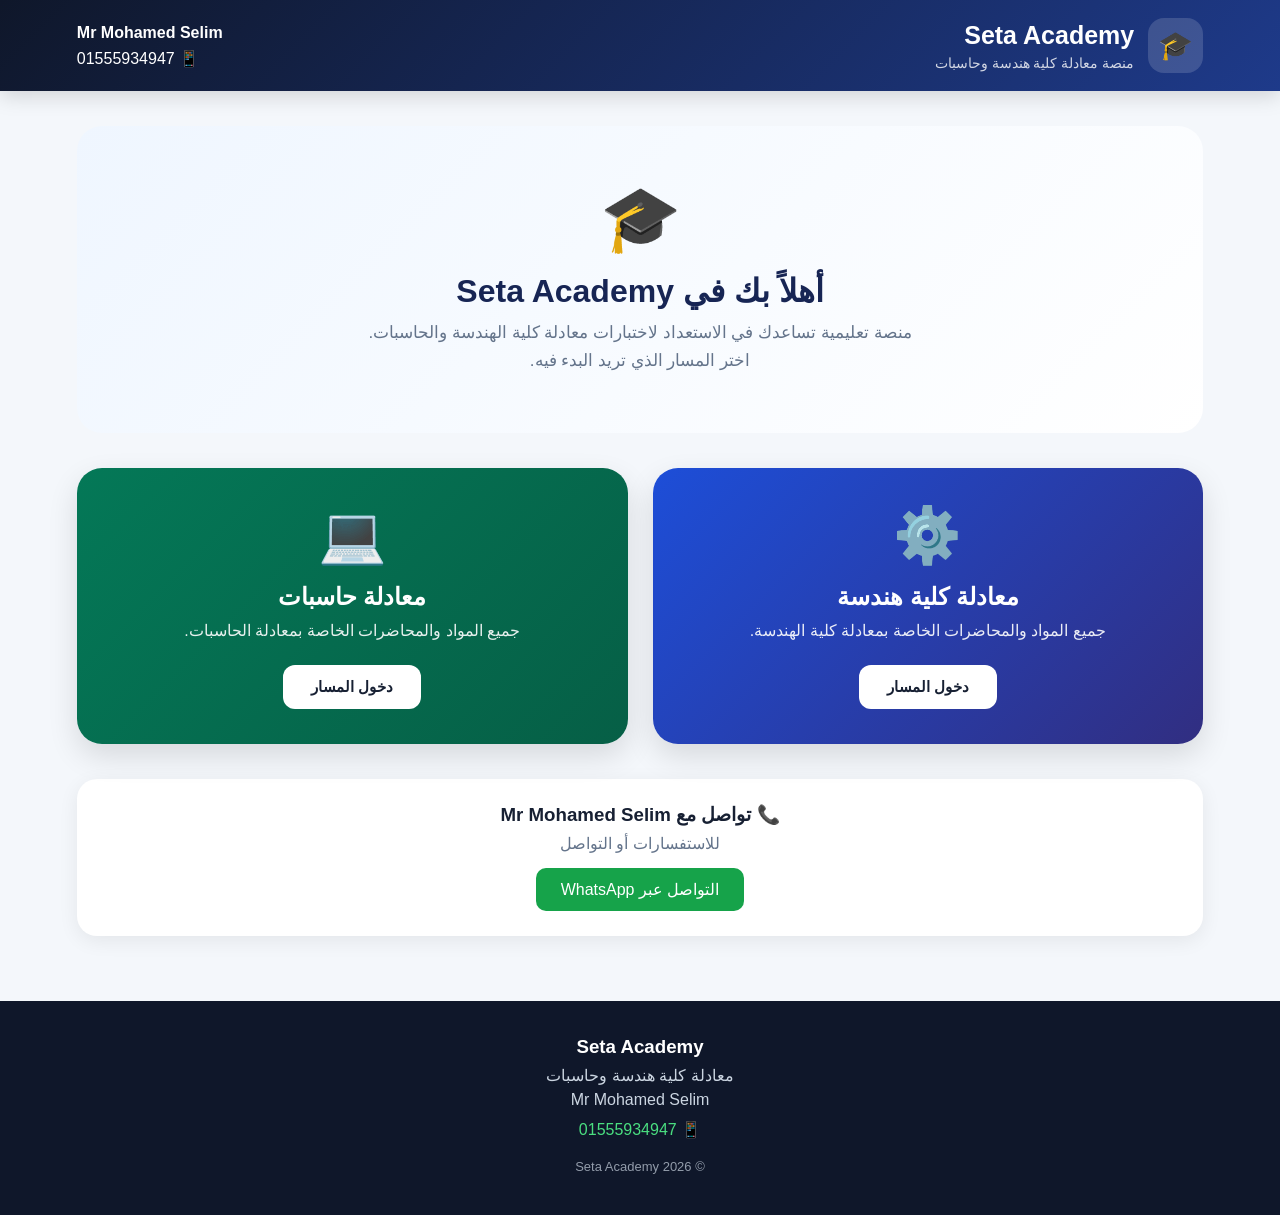
<file: index.html>
<!DOCTYPE html>
<html lang="ar" dir="rtl">

<head>

    <meta charset="UTF-8">

    <meta
        name="viewport"
        content="width=device-width, initial-scale=1.0"
    >

    <title>
        Seta Academy
    </title>

    <link
        rel="stylesheet"
        href="sss.css"
    >

</head>


<body>


<!-- ================================= -->
<!-- HEADER -->
<!-- ================================= -->

<header class="main-header">

    <div class="logo-area">

        <div class="logo-icon">
            🎓
        </div>

        <div>

            <h1>
                Seta Academy
            </h1>

            <p>
                منصة معادلة كلية هندسة وحاسبات
            </p>

        </div>

    </div>


    <div class="teacher-info">

        <strong>
            Mr Mohamed Selim
        </strong>

        <a
            href="https://wa.me/201555934947"
            target="_blank"
        >
            📱 01555934947
        </a>

    </div>

</header>



<!-- ================================= -->
<!-- HOME PAGE -->
<!-- ================================= -->

<section
    id="home"
    class="page active"
>

    <div class="hero">

        <div class="hero-icon">
            🎓
        </div>

        <h2>
            أهلاً بك في Seta Academy
        </h2>

        <p>
            منصة تعليمية تساعدك في الاستعداد
            لاختبارات معادلة كلية الهندسة والحاسبات.
        </p>

        <p>
            اختر المسار الذي تريد البدء فيه.
        </p>

    </div>



    <!-- TRACKS -->

    <div class="tracks-container">


        <!-- ENGINEERING -->

        <div class="track-card engineering-card">

            <div class="track-icon">
                ⚙️
            </div>

            <h2>
                معادلة كلية هندسة
            </h2>

            <p>
                جميع المواد والمحاضرات
                الخاصة بمعادلة كلية الهندسة.
            </p>


            <button
                id="engineeringTrackBtn"
                type="button"
                onclick="openTrack('engineering')"
            >
                دخول المسار
            </button>

        </div>



        <!-- COMPUTER -->

        <div class="track-card computer-card">

            <div class="track-icon">
                💻
            </div>

            <h2>
                معادلة حاسبات
            </h2>

            <p>
                جميع المواد والمحاضرات
                الخاصة بمعادلة الحاسبات.
            </p>


            <button
                id="computerTrackBtn"
                type="button"
                onclick="openTrack('computer')"
            >
                دخول المسار
            </button>

        </div>


    </div>



    <!-- CONTACT -->

    <div class="contact-box">

        <h3>
            📞 تواصل مع Mr Mohamed Selim
        </h3>

        <p>
            للاستفسارات أو التواصل
        </p>

        <a
            href="https://wa.me/201555934947"
            target="_blank"
        >
            التواصل عبر WhatsApp
        </a>

    </div>

</section>



<!-- ================================= -->
<!-- ENGINEERING PAGE -->
<!-- ================================= -->

<section
    id="engineering"
    class="page"
>


    <div class="page-header">

        <button
            type="button"
            onclick="goHome()"
            class="back-button"
        >
            ← الرئيسية
        </button>


        <div>

            <h2>
                ⚙️ معادلة كلية هندسة
            </h2>

            <p>
                اختر المادة التي تريد دراستها
            </p>

        </div>

    </div>



    <div class="subjects-grid">


        <!-- MATH 1 -->

        <div
            class="subject-card math-theme"
            onclick="openSubject('math1')"
        >

            <div class="subject-icon">
                📈
            </div>

            <h3>
                رياضة 1
            </h3>

            <p>
                التفاضل والتكامل
            </p>

        </div>



        <!-- ALGEBRA -->

        <div
            class="subject-card algebra-theme"
            onclick="openSubject('algebra')"
        >

            <div class="subject-icon">
                📐
            </div>

            <h3>
                رياضة 2
            </h3>

            <p>
                الجبر والهندسة الفراغية
            </p>

        </div>



        <!-- MECHANICS -->

        <div
            class="subject-card mechanics-theme"
            onclick="openSubject('mechanics')"
        >

            <div class="subject-icon">
                ⚙️
            </div>

            <h3>
                الميكانيكا
            </h3>

            <p>
                استاتيكا وديناميكا
            </p>

        </div>



        <!-- PHYSICS -->

        <div
            class="subject-card physics-theme"
            onclick="openSubject('physics')"
        >

            <div class="subject-icon">
                ⚛️
            </div>

            <h3>
                الفيزياء
            </h3>

            <p>
                شرح ومراجعة الفيزياء
            </p>

        </div>



        <!-- CHEMISTRY -->

        <div
            class="subject-card chemistry-theme"
            onclick="openSubject('chemistry')"
        >

            <div class="subject-icon">
                🧪
            </div>

            <h3>
                الكيمياء
            </h3>

            <p>
                شرح ومراجعة الكيمياء
            </p>

        </div>



        <!-- ENGLISH -->

        <div
            class="subject-card english-theme"
            onclick="openSubject('english')"
        >

            <div class="subject-icon">
                🇬🇧
            </div>

            <h3>
                English
            </h3>

            <p>
                اللغة الإنجليزية
            </p>

        </div>


    </div>

</section>



<!-- ================================= -->
<!-- COMPUTER PAGE -->
<!-- ================================= -->

<section
    id="computer"
    class="page"
>


    <div class="page-header">

        <button
            type="button"
            onclick="goHome()"
            class="back-button"
        >
            ← الرئيسية
        </button>


        <div>

            <h2>
                💻 معادلة حاسبات
            </h2>

            <p>
                اختر المادة التي تريد دراستها
            </p>

        </div>

    </div>



    <div class="subjects-grid">


        <!-- CALCULUS -->

        <div
            class="subject-card math-theme"
            onclick="openSubject('math1')"
        >

            <div class="subject-icon">
                📈
            </div>

            <h3>
                التفاضل والتكامل
            </h3>

            <p>
                شرح ومحاضرات التفاضل والتكامل
            </p>

        </div>



        <!-- ALGEBRA -->

        <div
            class="subject-card algebra-theme"
            onclick="openSubject('algebra')"
        >

            <div class="subject-icon">
                📐
            </div>

            <h3>
                الجبر والهندسة الفراغية
            </h3>

            <p>
                شرح ومحاضرات الجبر والهندسة الفراغية
            </p>

        </div>



        <!-- PHYSICS -->

        <div
            class="subject-card physics-theme"
            onclick="openSubject('physics')"
        >

            <div class="subject-icon">
                ⚛️
            </div>

            <h3>
                الفيزياء
            </h3>

            <p>
                شرح ومحاضرات الفيزياء
            </p>

        </div>



        <!-- ENGLISH -->

        <div
            class="subject-card english-theme"
            onclick="openSubject('english')"
        >

            <div class="subject-icon">
                🇬🇧
            </div>

            <h3>
                English
            </h3>

            <p>
                شرح ومحاضرات اللغة الإنجليزية
            </p>

        </div>


    </div>

</section>



<!-- ================================= -->
<!-- SUBJECT PAGE -->
<!-- ================================= -->

<section
    id="subject"
    class="page"
>


    <div class="page-header">

        <button
            type="button"
            onclick="goBackFromSubject()"
            class="back-button"
        >
            ← رجوع للمواد
        </button>

    </div>


    <div
        id="subjectHeader"
        class="subject-header"
    >
    </div>


    <div
        id="subjectContent"
        class="subject-content"
    >
    </div>


</section>



<!-- ================================= -->
<!-- VIDEO MODAL -->
<!-- ================================= -->

<div
    id="videoModal"
    class="video-modal"
>


    <div class="video-modal-content">


        <button
            type="button"
            class="close-video"
            onclick="closeVideo()"
        >
            ×
        </button>


        <h3
            id="videoTitle"
            class="video-title"
        >
            المحاضرة
        </h3>


        <div class="video-frame-container">

            <iframe
                id="youtubeFrame"
                src=""
                title="YouTube video player"
                frameborder="0"
                allow="accelerometer; autoplay; clipboard-write; encrypted-media; gyroscope; picture-in-picture; web-share"
                allowfullscreen
            >
            </iframe>

        </div>


    </div>

</div>



<!-- ================================= -->
<!-- FOOTER -->
<!-- ================================= -->

<footer class="main-footer">

    <h3>
        Seta Academy
    </h3>

    <p>
        معادلة كلية هندسة وحاسبات
    </p>

    <p>
        Mr Mohamed Selim
    </p>

    <a
        href="https://wa.me/201555934947"
        target="_blank"
    >
        📱 01555934947
    </a>

    <p class="copyright">
        © 2026 Seta Academy
    </p>

</footer>



<!-- ================================= -->
<!-- JAVASCRIPT -->
<!-- ================================= -->

<script src="منصه.js"></script>


</body>

</html>
</file>
<file: sss.css>
/* =========================================================
   SETA ACADEMY
   COMPLETE CSS
========================================================= */

* {
    box-sizing: border-box;
    margin: 0;
    padding: 0;
}

html {
    scroll-behavior: smooth;
}

body {
    font-family: Arial, Tahoma, sans-serif;
    background: #f4f7fb;
    color: #172033;
    direction: rtl;
    min-height: 100vh;
}

button,
a {
    font-family: inherit;
}

button {
    cursor: pointer;
}


/* =========================================================
   HEADER
========================================================= */

.main-header {
    background: linear-gradient(135deg, #0f172a, #1e3a8a);
    color: white;
    padding: 18px 6%;
    display: flex;
    justify-content: space-between;
    align-items: center;
    gap: 20px;
    box-shadow: 0 5px 20px rgba(0, 0, 0, .15);
}

.logo-area {
    display: flex;
    align-items: center;
    gap: 14px;
}

.logo-icon {
    width: 55px;
    height: 55px;
    border-radius: 16px;
    background: rgba(255, 255, 255, .15);
    display: flex;
    align-items: center;
    justify-content: center;
    font-size: 28px;
}

.logo-area h1 {
    font-size: 25px;
    margin-bottom: 5px;
}

.logo-area p {
    opacity: .8;
    font-size: 14px;
}

.teacher-info {
    display: flex;
    flex-direction: column;
    align-items: flex-end;
    gap: 7px;
}

.teacher-info strong {
    font-size: 16px;
}

.teacher-info a {
    color: white;
    text-decoration: none;
}


/* =========================================================
   PAGES
========================================================= */

.page {
    display: none;
    min-height: 70vh;
    padding: 35px 6%;
}

.page.active {
    display: block;
}


/* =========================================================
   HOME
========================================================= */

.hero {
    text-align: center;
    padding: 55px 20px;
    background: linear-gradient(135deg, #eff6ff, #ffffff);
    border-radius: 25px;
    margin-bottom: 35px;
}

.hero-icon {
    font-size: 65px;
    margin-bottom: 15px;
}

.hero h2 {
    font-size: 32px;
    color: #172554;
    margin-bottom: 12px;
}

.hero p {
    color: #64748b;
    margin: 7px 0;
    font-size: 17px;
}

.tracks-container {
    display: grid;
    grid-template-columns: repeat(2, 1fr);
    gap: 25px;
}

.track-card {
    padding: 35px;
    border-radius: 25px;
    color: white;
    text-align: center;
    box-shadow: 0 12px 30px rgba(0, 0, 0, .12);
    transition: .3s;
}

.track-card:hover {
    transform: translateY(-7px);
}

.engineering-card {
    background: linear-gradient(135deg, #1d4ed8, #312e81);
}

.computer-card {
    background: linear-gradient(135deg, #047857, #065f46);
}

.track-icon {
    font-size: 55px;
    margin-bottom: 15px;
}

.track-card h2 {
    margin-bottom: 10px;
}

.track-card p {
    opacity: .9;
    margin-bottom: 25px;
}

.track-card button {
    border: none;
    background: white;
    color: #172033;
    padding: 13px 28px;
    border-radius: 12px;
    font-weight: bold;
    font-size: 15px;
    transition: .2s;
}

.track-card button:hover {
    transform: scale(1.04);
}


/* =========================================================
   CONTACT
========================================================= */

.contact-box {
    margin-top: 35px;
    padding: 25px;
    text-align: center;
    background: white;
    border-radius: 20px;
    box-shadow: 0 5px 20px rgba(0, 0, 0, .07);
}

.contact-box h3 {
    margin-bottom: 8px;
}

.contact-box p {
    color: #64748b;
    margin-bottom: 15px;
}

.contact-box a {
    display: inline-block;
    background: #16a34a;
    color: white;
    text-decoration: none;
    padding: 12px 25px;
    border-radius: 10px;
    transition: .2s;
}

.contact-box a:hover {
    transform: translateY(-2px);
    background: #15803d;
}


/* =========================================================
   PAGE HEADER / NAVIGATION
========================================================= */

.page-header {
    display: flex;
    align-items: center;
    gap: 20px;
    margin-bottom: 30px;
}

.back-button {
    border: none;
    background: #172033;
    color: white;
    padding: 12px 20px;
    border-radius: 12px;
    font-size: 15px;
    transition: .2s;
}

.back-button:hover {
    background: #334155;
    transform: translateX(3px);
}

.page-header h2 {
    color: #172033;
}

.page-header p {
    color: #64748b;
    margin-top: 5px;
}


/* =========================================================
   SUBJECTS GRID
========================================================= */

.subjects-grid {
    display: grid;
    grid-template-columns: repeat(3, 1fr);
    gap: 22px;
}

.subject-card {
    position: relative;
    overflow: hidden;
    min-height: 190px;
    padding: 28px;
    border-radius: 22px;
    color: white;
    cursor: pointer;
    box-shadow: 0 10px 25px rgba(0, 0, 0, .12);
    transition: .3s;
}

.subject-card:hover {
    transform: translateY(-7px) scale(1.01);
    box-shadow: 0 18px 35px rgba(0, 0, 0, .18);
}

.subject-card::after {
    content: "";
    position: absolute;
    width: 130px;
    height: 130px;
    border-radius: 50%;
    background: rgba(255, 255, 255, .12);
    left: -40px;
    bottom: -55px;
}

.subject-icon {
    font-size: 45px;
    margin-bottom: 15px;
}

.subject-card h3 {
    font-size: 23px;
    margin-bottom: 8px;
}

.subject-card p {
    opacity: .9;
}


/* =========================================================
   SUBJECT COLORS
========================================================= */

.math-theme {
    background: linear-gradient(135deg, #2563eb, #1e40af);
}

.algebra-theme {
    background: linear-gradient(135deg, #7c3aed, #4c1d95);
}

.mechanics-theme {
    background: linear-gradient(135deg, #475569, #0f172a);
}

.physics-theme {
    background: linear-gradient(135deg, #0891b2, #164e63);
}

.chemistry-theme {
    background: linear-gradient(135deg, #16a34a, #14532d);
}

.english-theme {
    background: linear-gradient(135deg, #db2777, #831843);
}


/* =========================================================
   SUBJECT PAGE HEADER
========================================================= */

.subject-header {
    padding: 35px;
    border-radius: 25px;
    margin-bottom: 30px;
    color: white;
    position: relative;
    overflow: hidden;
    box-shadow: 0 10px 25px rgba(0, 0, 0, .12);
}

.subject-header::after {
    content: "";
    position: absolute;
    width: 180px;
    height: 180px;
    border-radius: 50%;
    background: rgba(255, 255, 255, .10);
    left: -50px;
    bottom: -80px;
}

.subject-header h1,
.subject-header h2 {
    font-size: 32px;
    margin-bottom: 10px;
    position: relative;
    z-index: 2;
}

.subject-header p {
    opacity: .92;
    font-size: 16px;
    position: relative;
    z-index: 2;
}

.subject-main-icon {
    font-size: 48px;
    margin-bottom: 10px;
    position: relative;
    z-index: 2;
}


/* =========================================================
   SUBJECT HEADER COLORS
========================================================= */

.subject-header.math-theme {
    background: linear-gradient(135deg, #2563eb, #1e3a8a);
}

.subject-header.algebra-theme {
    background: linear-gradient(135deg, #7c3aed, #4c1d95);
}

.subject-header.mechanics-theme {
    background: linear-gradient(135deg, #475569, #0f172a);
}

.subject-header.physics-theme {
    background: linear-gradient(135deg, #0891b2, #155e75);
}

.subject-header.chemistry-theme {
    background: linear-gradient(135deg, #16a34a, #166534);
}

.subject-header.english-theme {
    background: linear-gradient(135deg, #db2777, #831843);
}


/* =========================================================
   SUBJECT CONTENT
========================================================= */

.subject-content {
    margin-top: 10px;
}

.video-section {
    margin-bottom: 40px;
}

.video-section > h3 {
    font-size: 24px;
    margin-bottom: 20px;
    color: #172033;
    display: flex;
    align-items: center;
    gap: 10px;
}

.video-grid {
    display: grid;
    grid-template-columns: repeat(3, 1fr);
    gap: 22px;
}


/* =========================================================
   VIDEO CARD
========================================================= */

.video-card {
    position: relative;
    background: white;
    border-radius: 20px;
    overflow: hidden;
    box-shadow: 0 8px 25px rgba(0, 0, 0, .10);
    transition: .3s;
    border: 2px solid transparent;
}

.video-card:hover {
    transform: translateY(-7px);
    box-shadow: 0 18px 35px rgba(0, 0, 0, .16);
}


/* =========================================================
   VIDEO VISUAL
========================================================= */

.video-visual {
    height: 170px;
    position: relative;
    overflow: hidden;
    display: flex;
    align-items: center;
    justify-content: center;
    font-size: 70px;
}


/* =========================================================
   PHYSICS VISUAL
========================================================= */

.physics-theme.video-visual {
    background:
        radial-gradient(
            circle at center,
            rgba(255, 255, 255, .25) 0 4px,
            transparent 5px
        ),
        linear-gradient(135deg, #083344, #0891b2);
}

.physics-theme.video-visual::before {
    content: "⚛️";
    font-size: 75px;
    filter: drop-shadow(0 5px 10px rgba(0, 0, 0, .25));
}

.physics-theme.video-visual::after {
    content: "";
    position: absolute;
    width: 150px;
    height: 60px;
    border: 2px solid rgba(255, 255, 255, .55);
    border-radius: 50%;
    transform: rotate(-25deg);
}


/* =========================================================
   CHEMISTRY VISUAL
========================================================= */

.chemistry-theme.video-visual {
    background: linear-gradient(135deg, #14532d, #22c55e);
}

.chemistry-theme.video-visual::before {
    content: "🧪";
    font-size: 75px;
    filter: drop-shadow(0 5px 8px rgba(0, 0, 0, .3));
}

.chemistry-theme.video-visual::after {
    content: "●  ●  ●";
    position: absolute;
    top: 20px;
    left: 20px;
    font-size: 20px;
    color: rgba(255, 255, 255, .75);
}


/* =========================================================
   MATH VISUAL
========================================================= */

.math-theme.video-visual {
    background:
        linear-gradient(
            rgba(255, 255, 255, .12) 1px,
            transparent 1px
        ),
        linear-gradient(
            90deg,
            rgba(255, 255, 255, .12) 1px,
            transparent 1px
        ),
        linear-gradient(135deg, #1e40af, #3b82f6);

    background-size: 25px 25px;
}

.math-theme.video-visual::before {
    content: "∫  ∑  √  π";
    font-size: 34px;
    font-weight: bold;
    color: white;
}


/* =========================================================
   ALGEBRA VISUAL
========================================================= */

.algebra-theme.video-visual {
    background:
        linear-gradient(
            45deg,
            transparent 48%,
            rgba(255, 255, 255, .20) 49%,
            transparent 51%
        ),
        linear-gradient(
            -45deg,
            transparent 48%,
            rgba(255, 255, 255, .20) 49%,
            transparent 51%
        ),
        linear-gradient(135deg, #4c1d95, #8b5cf6);

    background-size: 50px 50px;
}

.algebra-theme.video-visual::before {
    content: "△  x²  ∠";
    font-size: 34px;
    font-weight: bold;
    color: white;
}


/* =========================================================
   MECHANICS VISUAL
========================================================= */

.mechanics-theme.video-visual {
    background: radial-gradient(
        circle,
        #64748b,
        #0f172a
    );
}

.mechanics-theme.video-visual::before {
    content: "⚙️";
    font-size: 78px;
    filter: drop-shadow(0 5px 10px rgba(0, 0, 0, .5));
}


/* =========================================================
   ENGLISH VISUAL
========================================================= */

.english-theme.video-visual {
    background: linear-gradient(
        135deg,
        #831843,
        #ec4899
    );
}

.english-theme.video-visual::before {
    content: "A B C";
    font-size: 43px;
    font-weight: bold;
    color: white;
    letter-spacing: 8px;
}


/* =========================================================
   LECTURE NUMBER BADGE
========================================================= */

.lecture-number {
    display: inline-flex;
    align-items: center;
    gap: 7px;
    padding: 7px 13px;
    border-radius: 12px;
    color: white;
    font-size: 14px;
    margin-bottom: 5px;
    box-shadow: 0 5px 12px rgba(0, 0, 0, .12);
}

.lecture-number span {
    font-size: 13px;
}

.lecture-number strong {
    font-size: 16px;
    letter-spacing: 1px;
}


/* Physics */
.lecture-number.physics-theme {
    background: linear-gradient(135deg, #0891b2, #06b6d4);
}

/* Chemistry */
.lecture-number.chemistry-theme {
    background: linear-gradient(135deg, #16a34a, #22c55e);
}

/* Math */
.lecture-number.math-theme {
    background: linear-gradient(135deg, #2563eb, #3b82f6);
}

/* Algebra */
.lecture-number.algebra-theme {
    background: linear-gradient(135deg, #7c3aed, #8b5cf6);
}

/* Mechanics */
.lecture-number.mechanics-theme {
    background: linear-gradient(135deg, #475569, #64748b);
}

/* English */
.lecture-number.english-theme {
    background: linear-gradient(135deg, #db2777, #ec4899);
}


/* =========================================================
   VIDEO INFO
========================================================= */

.video-info {
    position: relative;
    padding: 20px;
}

.video-info h4 {
    font-size: 18px;
    color: #172033;
    margin: 8px 0 15px;
    font-weight: 800;
    line-height: 1.5;
}


/* =========================================================
   VIDEO BUTTON
========================================================= */

.watch-btn {
    width: 100%;
    border: none;
    color: white;
    padding: 13px;
    border-radius: 12px;
    font-weight: bold;
    font-size: 15px;
    transition: .25s;
}

.watch-btn:hover {
    transform: translateY(-2px);
    filter: brightness(1.08);
    box-shadow: 0 7px 18px rgba(0, 0, 0, .18);
}


/* =========================================================
   BUTTON COLORS
========================================================= */

/* Physics */
.video-card:has(.physics-theme) .watch-btn {
    background: linear-gradient(135deg, #0891b2, #06b6d4);
}

/* Chemistry */
.video-card:has(.chemistry-theme) .watch-btn {
    background: linear-gradient(135deg, #16a34a, #22c55e);
}

/* Math */
.video-card:has(.math-theme) .watch-btn {
    background: linear-gradient(135deg, #2563eb, #3b82f6);
}

/* Algebra */
.video-card:has(.algebra-theme) .watch-btn {
    background: linear-gradient(135deg, #7c3aed, #8b5cf6);
}

/* Mechanics */
.video-card:has(.mechanics-theme) .watch-btn {
    background: linear-gradient(135deg, #475569, #64748b);
}

/* English */
.video-card:has(.english-theme) .watch-btn {
    background: linear-gradient(135deg, #db2777, #ec4899);
}


/* =========================================================
   CARD BORDER COLORS
========================================================= */

.video-card:has(.physics-theme) {
    border-color: #67e8f9;
}

.video-card:has(.chemistry-theme) {
    border-color: #86efac;
}

.video-card:has(.math-theme) {
    border-color: #93c5fd;
}

.video-card:has(.algebra-theme) {
    border-color: #c4b5fd;
}

.video-card:has(.mechanics-theme) {
    border-color: #cbd5e1;
}

.video-card:has(.english-theme) {
    border-color: #f9a8d4;
}


/* =========================================================
   VIDEO MODAL
========================================================= */

.video-modal {
    display: none;
    position: fixed;
    inset: 0;
    background: rgba(0, 0, 0, .85);
    z-index: 9999;
    align-items: center;
    justify-content: center;
    padding: 20px;
}

.video-modal-content {
    width: min(1000px, 95vw);
    background: #111827;
    border-radius: 20px;
    padding: 20px;
    position: relative;
    box-shadow: 0 20px 60px rgba(0, 0, 0, .5);
}

.close-video {
    position: absolute;
    top: 8px;
    left: 12px;
    width: 40px;
    height: 40px;
    border: none;
    border-radius: 50%;
    background: #ef4444;
    color: white;
    font-size: 25px;
    z-index: 5;
    transition: .2s;
}

.close-video:hover {
    background: #dc2626;
    transform: scale(1.08);
}

.video-title {
    color: white;
    text-align: center;
    margin-bottom: 15px;
    padding: 0 50px;
}

.video-frame-container {
    position: relative;
    width: 100%;
    aspect-ratio: 16 / 9;
}

.video-frame-container iframe {
    width: 100%;
    height: 100%;
    border: none;
    border-radius: 12px;
}


/* =========================================================
   FOOTER
========================================================= */

.main-footer {
    text-align: center;
    background: #0f172a;
    color: white;
    padding: 35px 20px;
    margin-top: 30px;
}

.main-footer h3 {
    margin-bottom: 8px;
}

.main-footer p {
    margin: 6px 0;
    color: #cbd5e1;
}

.main-footer a {
    display: inline-block;
    color: #4ade80;
    text-decoration: none;
    margin-top: 5px;
}

.copyright {
    margin-top: 20px !important;
    font-size: 13px;
    opacity: .7;
}


/* =========================================================
   MOBILE / TABLET
========================================================= */

@media (max-width: 900px) {

    .tracks-container {
        grid-template-columns: 1fr;
    }

    .subjects-grid {
        grid-template-columns: repeat(2, 1fr);
    }

    .video-grid {
        grid-template-columns: repeat(2, 1fr);
    }
}


@media (max-width: 600px) {

    .main-header {
        flex-direction: column;
        text-align: center;
    }

    .logo-area {
        justify-content: center;
    }

    .teacher-info {
        align-items: center;
    }

    .page {
        padding: 25px 15px;
    }

    .hero {
        padding: 40px 15px;
    }

    .hero h2 {
        font-size: 25px;
    }

    .hero p {
        font-size: 15px;
    }

    .subjects-grid {
        grid-template-columns: 1fr;
    }

    .video-grid {
        grid-template-columns: 1fr;
    }

    .page-header {
        align-items: flex-start;
    }

    .subject-header {
        padding: 28px 22px;
    }

    .subject-header h1,
    .subject-header h2 {
        font-size: 25px;
    }

    .video-visual {
        height: 180px;
    }

    .track-card {
        padding: 28px 20px;
    }
}
</file>
